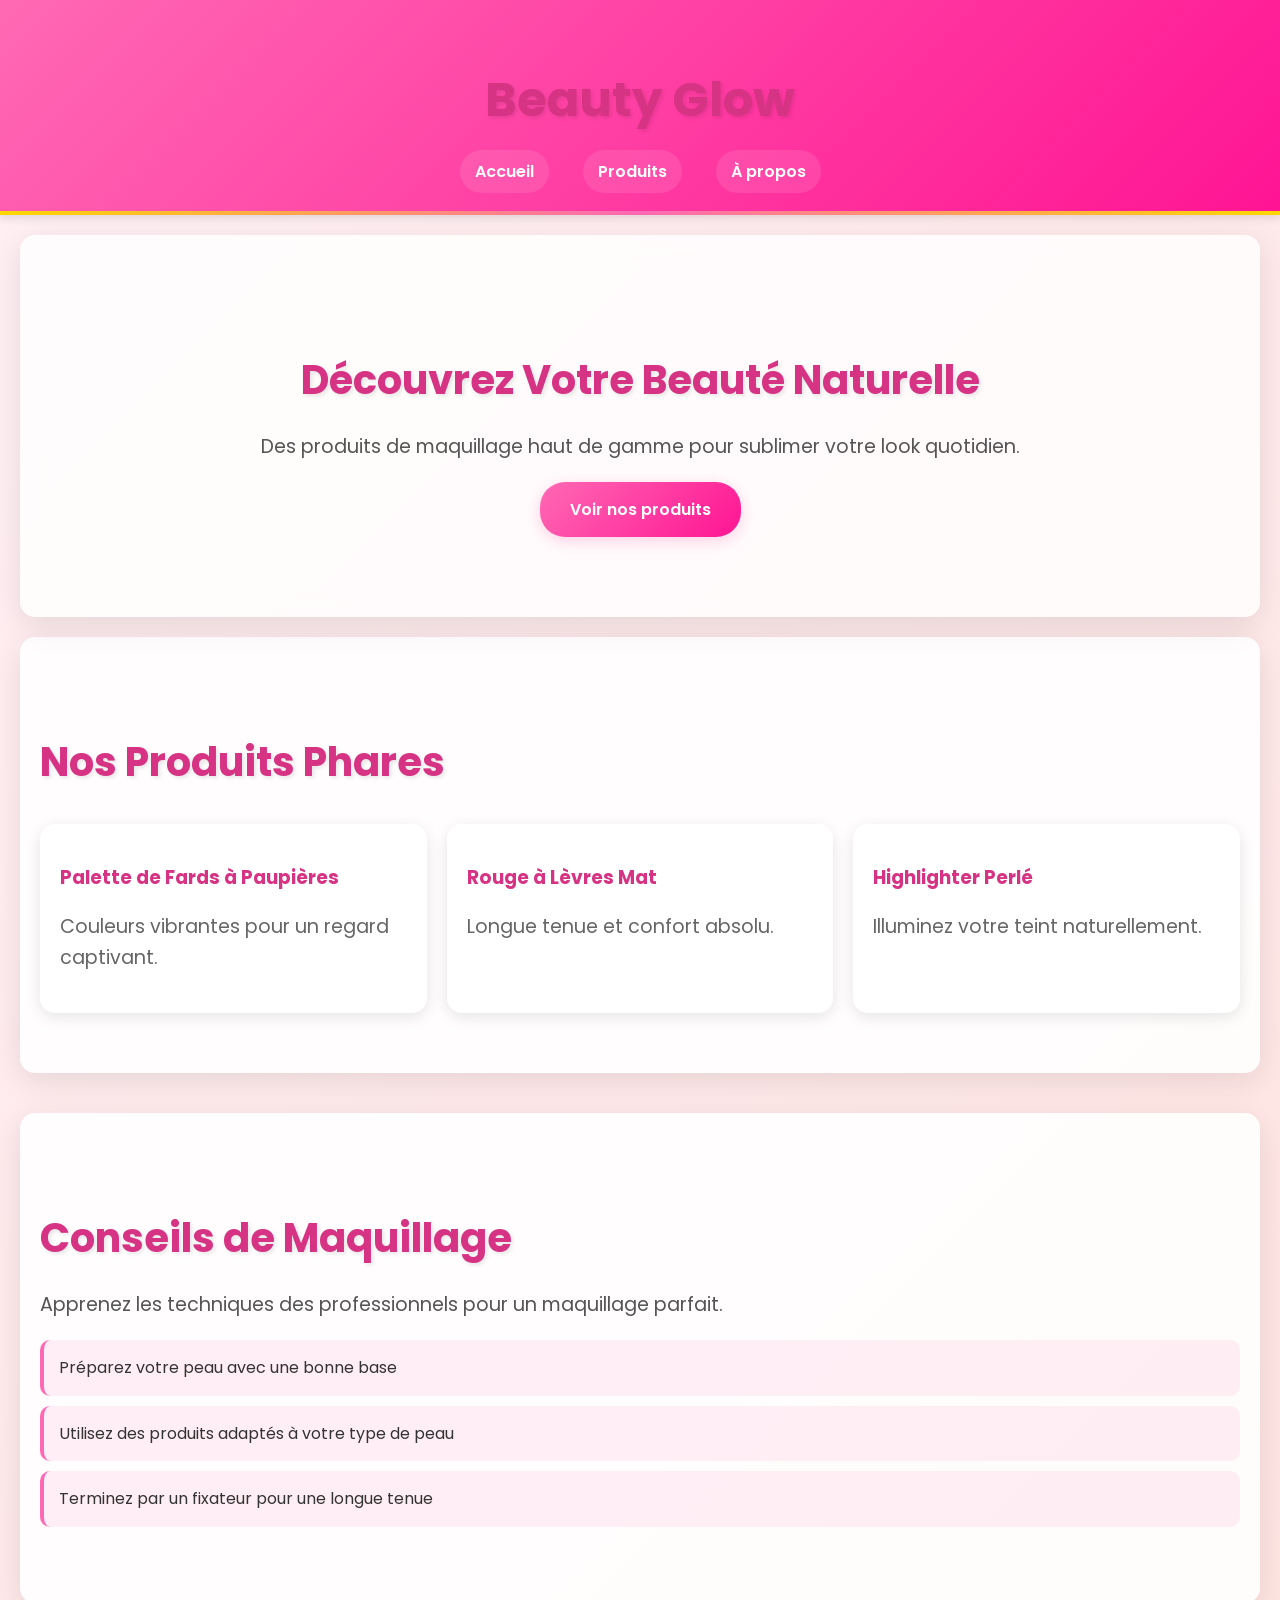
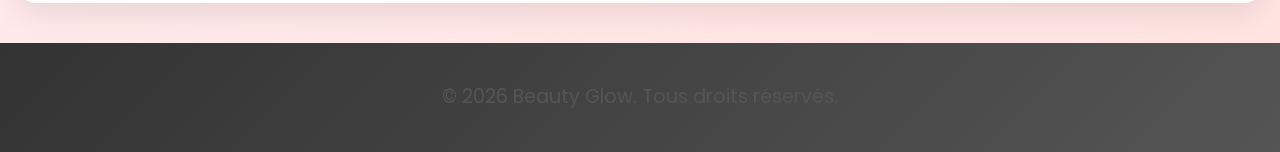
<file: index.html>
<!DOCTYPE html>
<html lang="fr">
<head>
    <meta charset="UTF-8">
    <meta name="viewport" content="width=device-width, initial-scale=1.0">
    <title>Beauty Glow - Maquillage Professionnel</title>
    <link rel="stylesheet" href="style.css">
</head>
<body>

<header>
    <h1>Beauty Glow</h1>
    <nav>
        <a href="index.html">Accueil</a>
        <a href="page.html">Produits</a>
        <a href="apropos.html">À propos</a>
    </nav>
</header>

<section class="hero">
    <h2>Découvrez Votre Beauté Naturelle</h2>
    <p>Des produits de maquillage haut de gamme pour sublimer votre look quotidien.</p>
    <a href="page.html" class="cta-button">Voir nos produits</a>
</section>

<section id="produits">
    <h2>Nos Produits Phares</h2>
    <div class="product-grid">
        <div class="product">
            <h3>Palette de Fards à Paupières</h3>
            <p>Couleurs vibrantes pour un regard captivant.</p>
        </div>
        <div class="product">
            <h3>Rouge à Lèvres Mat</h3>
            <p>Longue tenue et confort absolu.</p>
        </div>
        <div class="product">
            <h3>Highlighter Perlé</h3>
            <p>Illuminez votre teint naturellement.</p>
        </div>
    </div>
</section>

<section id="conseils">
    <h2>Conseils de Maquillage</h2>
    <p>Apprenez les techniques des professionnels pour un maquillage parfait.</p>
    <ul>
        <li>Préparez votre peau avec une bonne base</li>
        <li>Utilisez des produits adaptés à votre type de peau</li>
        <li>Terminez par un fixateur pour une longue tenue</li>
    </ul>
</section>

<footer>
    <p>&copy; 2026 Beauty Glow. Tous droits réservés.</p>
</footer>

</body>
</html>
</file>
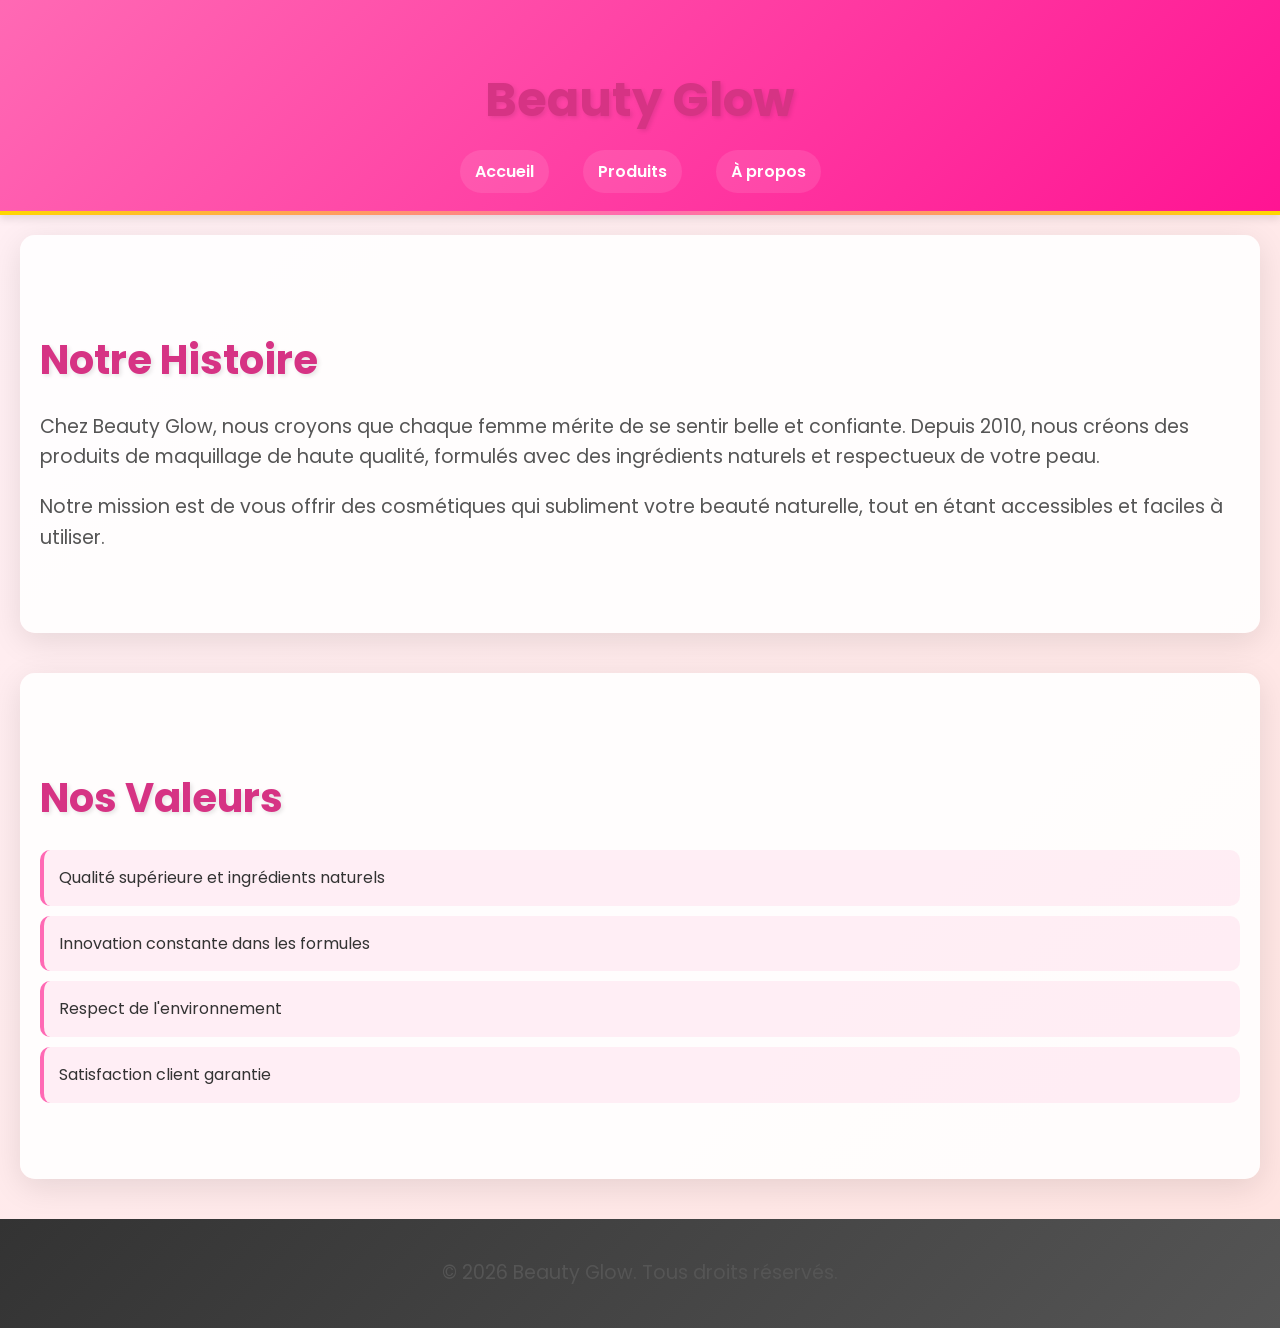
<file: apropos.html>
<!DOCTYPE html>
<html lang="fr">
<head>
    <meta charset="UTF-8">
    <meta name="viewport" content="width=device-width, initial-scale=1.0">
    <title>À propos - Beauty Glow</title>
    <link rel="stylesheet" href="style.css">
</head>
<body>

<header>
    <h1>Beauty Glow</h1>
    <nav>
        <a href="index.html">Accueil</a>
        <a href="page.html">Produits</a>
        <a href="apropos.html">À propos</a>
    </nav>
</header>

<section>
    <h2>Notre Histoire</h2>
    <p>Chez Beauty Glow, nous croyons que chaque femme mérite de se sentir belle et confiante. Depuis 2010, nous créons des produits de maquillage de haute qualité, formulés avec des ingrédients naturels et respectueux de votre peau.</p>
    <p>Notre mission est de vous offrir des cosmétiques qui subliment votre beauté naturelle, tout en étant accessibles et faciles à utiliser.</p>
</section>

<section>
    <h2>Nos Valeurs</h2>
    <ul>
        <li>Qualité supérieure et ingrédients naturels</li>
        <li>Innovation constante dans les formules</li>
        <li>Respect de l'environnement</li>
        <li>Satisfaction client garantie</li>
    </ul>
</section>

<footer>
    <p>&copy; 2026 Beauty Glow. Tous droits réservés.</p>
</footer>

</body>
</html>
</file>
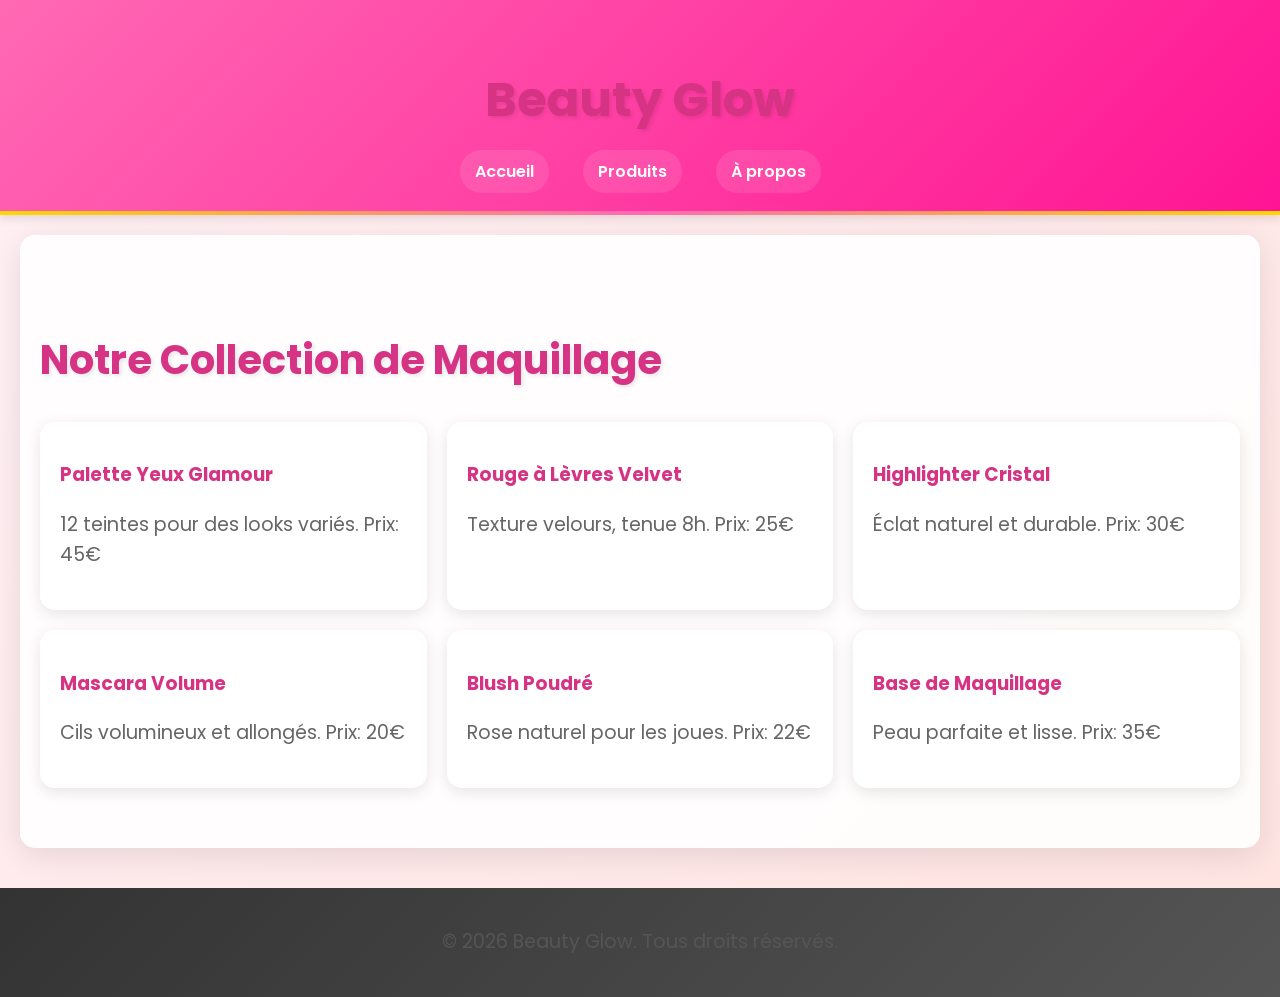
<file: page.html>
<!DOCTYPE html>
<html lang="fr">
<head>
    <meta charset="UTF-8">
    <meta name="viewport" content="width=device-width, initial-scale=1.0">
    <title>Produits - Beauty Glow</title>
    <link rel="stylesheet" href="style.css">
</head>
<body>

<header>
    <h1>Beauty Glow</h1>
    <nav>
        <a href="index.html">Accueil</a>
        <a href="page.html">Produits</a>
        <a href="apropos.html">À propos</a>
    </nav>
</header>

<section>
    <h2>Notre Collection de Maquillage</h2>
    <div class="product-grid">
        <div class="product">
            <h3>Palette Yeux Glamour</h3>
            <p>12 teintes pour des looks variés. Prix: 45€</p>
        </div>
        <div class="product">
            <h3>Rouge à Lèvres Velvet</h3>
            <p>Texture velours, tenue 8h. Prix: 25€</p>
        </div>
        <div class="product">
            <h3>Highlighter Cristal</h3>
            <p>Éclat naturel et durable. Prix: 30€</p>
        </div>
        <div class="product">
            <h3>Mascara Volume</h3>
            <p>Cils volumineux et allongés. Prix: 20€</p>
        </div>
        <div class="product">
            <h3>Blush Poudré</h3>
            <p>Rose naturel pour les joues. Prix: 22€</p>
        </div>
        <div class="product">
            <h3>Base de Maquillage</h3>
            <p>Peau parfaite et lisse. Prix: 35€</p>
        </div>
    </div>
</section>

<footer>
    <p>&copy; 2026 Beauty Glow. Tous droits réservés.</p>
</footer>

</body>
</html>
</file>
<file: style.css>
@import url('https://fonts.googleapis.com/css2?family=Poppins:wght@300;400;600;700&display=swap');

body {
    font-family: 'Poppins', Arial, sans-serif;
    margin: 0;
    background: linear-gradient(135deg, #fff0f5 0%, #ffe4e1 100%);
    color: #333;
    line-height: 1.6;
}

header {
    background: linear-gradient(135deg, #ff69b4 0%, #ff1493 100%);
    color: white;
    padding: 30px 20px;
    text-align: center;
    box-shadow: 0 4px 8px rgba(0,0,0,0.1);
    position: relative;
}

header::after {
    content: '';
    position: absolute;
    bottom: 0;
    left: 0;
    right: 0;
    height: 4px;
    background: linear-gradient(90deg, #ffd700, #ff69b4, #ffd700);
}

nav a {
    margin: 0 15px;
    color: white;
    text-decoration: none;
    font-weight: 600;
    transition: all 0.3s ease;
    padding: 10px 15px;
    border-radius: 25px;
    background: rgba(255,255,255,0.1);
}

nav a:hover {
    background: rgba(255,255,255,0.2);
    transform: translateY(-2px);
    box-shadow: 0 4px 8px rgba(0,0,0,0.2);
}

.hero {
    text-align: center;
    padding: 80px 20px;
    background: rgba(255,255,255,0.8);
    margin: 20px;
    border-radius: 15px;
    box-shadow: 0 8px 32px rgba(0,0,0,0.1);
    backdrop-filter: blur(10px);
}

h1, h2 {
    color: #d63384;
    font-weight: 700;
    text-shadow: 2px 2px 4px rgba(0,0,0,0.1);
    margin-bottom: 20px;
}

h1 {
    font-size: 3em;
}

h2 {
    font-size: 2.5em;
}

p {
    font-size: 1.2em;
    color: #555;
}

section {
    padding: 60px 20px;
    margin: 20px;
    background: rgba(255,255,255,0.9);
    border-radius: 15px;
    box-shadow: 0 8px 32px rgba(0,0,0,0.1);
    margin-bottom: 40px;
}

footer {
    background: linear-gradient(135deg, #333 0%, #555 100%);
    color: white;
    text-align: center;
    padding: 20px;
    margin-top: 40px;
}

.cta-button {
    display: inline-block;
    background: linear-gradient(135deg, #ff69b4 0%, #ff1493 100%);
    color: white;
    padding: 15px 30px;
    text-decoration: none;
    border-radius: 25px;
    font-weight: 600;
    transition: all 0.3s ease;
    box-shadow: 0 4px 15px rgba(255, 105, 180, 0.3);
}

.cta-button:hover {
    transform: translateY(-3px);
    box-shadow: 0 6px 20px rgba(255, 105, 180, 0.4);
}

.product-grid {
    display: grid;
    grid-template-columns: repeat(auto-fit, minmax(300px, 1fr));
    gap: 20px;
    margin-top: 30px;
}

.product {
    background: rgba(255,255,255,0.9);
    padding: 20px;
    border-radius: 15px;
    box-shadow: 0 4px 15px rgba(0,0,0,0.1);
    transition: transform 0.3s ease;
}

.product:hover {
    transform: translateY(-5px);
    box-shadow: 0 8px 25px rgba(0,0,0,0.15);
}

.product h3 {
    color: #d63384;
    margin-bottom: 10px;
}

.product p {
    color: #666;
}

ul {
    list-style-type: none;
    padding: 0;
}

ul li {
    background: rgba(255,105,180,0.1);
    margin: 10px 0;
    padding: 15px;
    border-radius: 10px;
    border-left: 4px solid #ff69b4;
}
</file>
